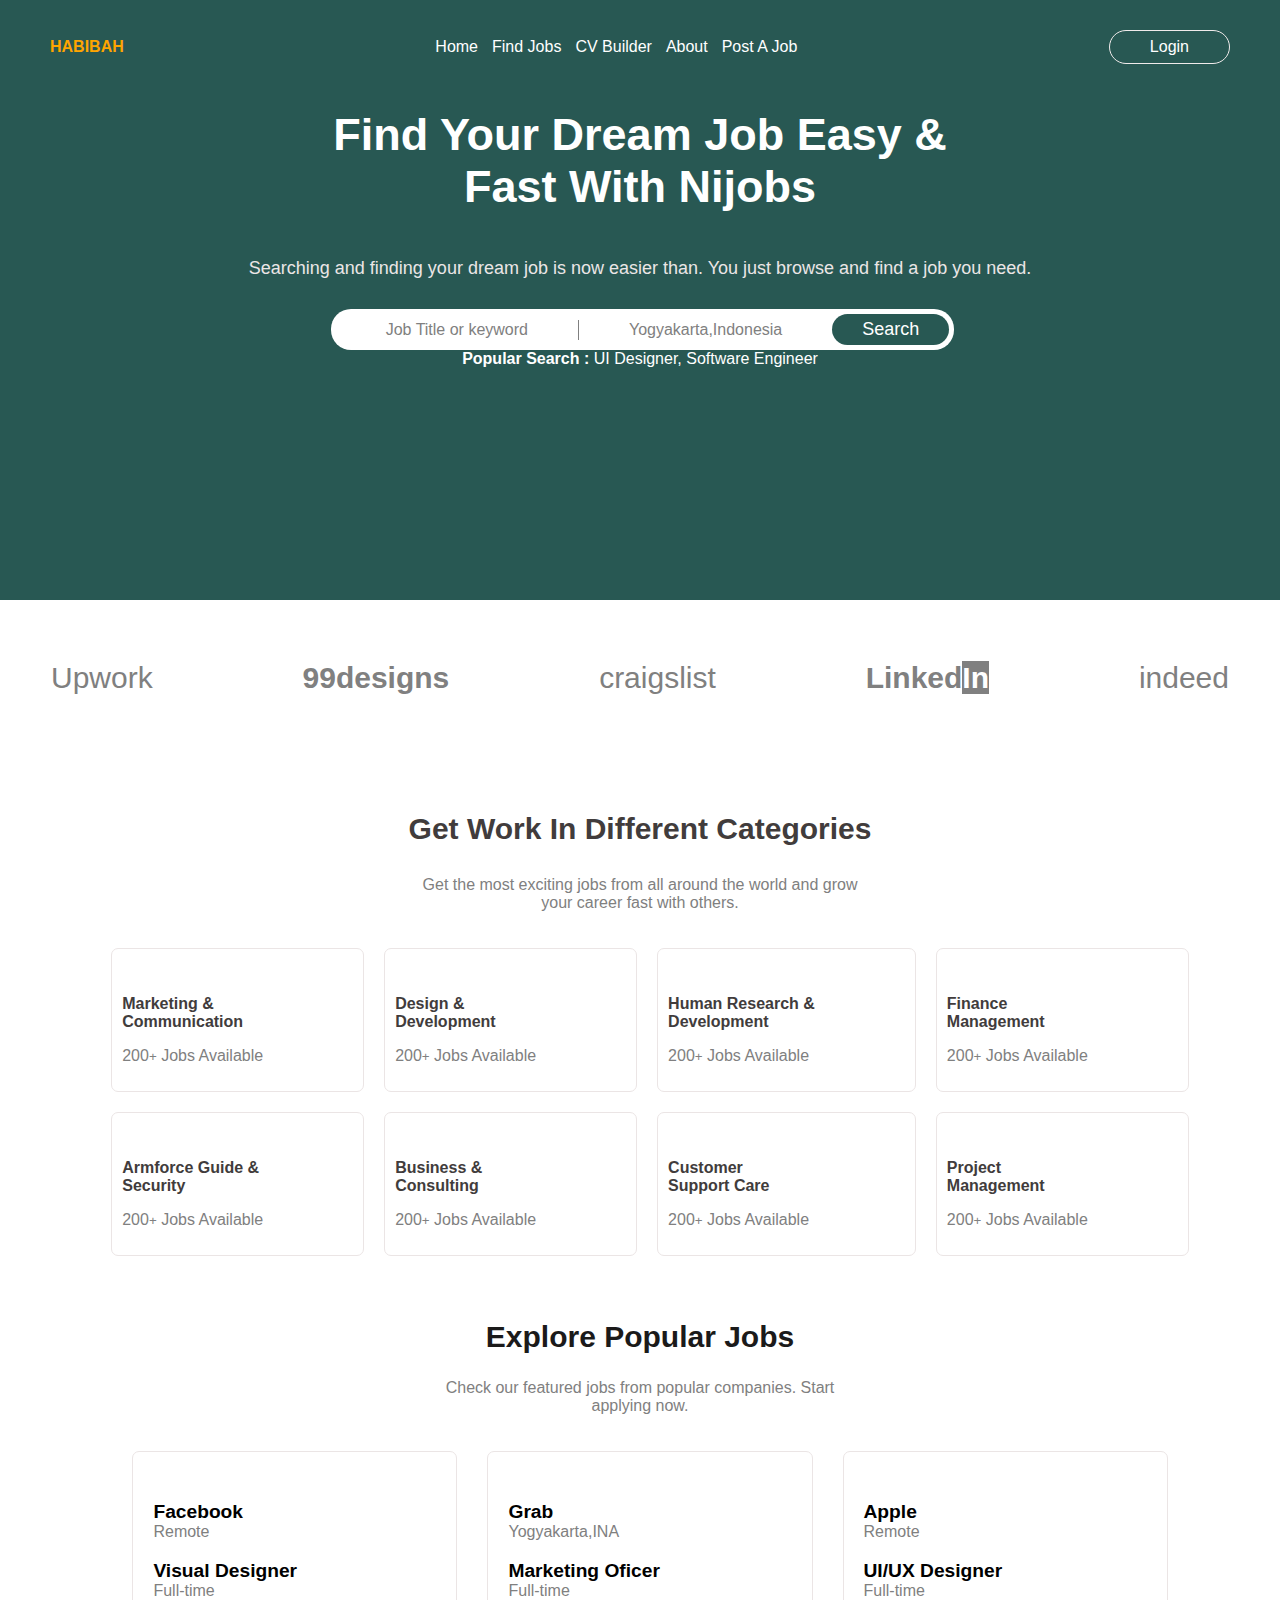
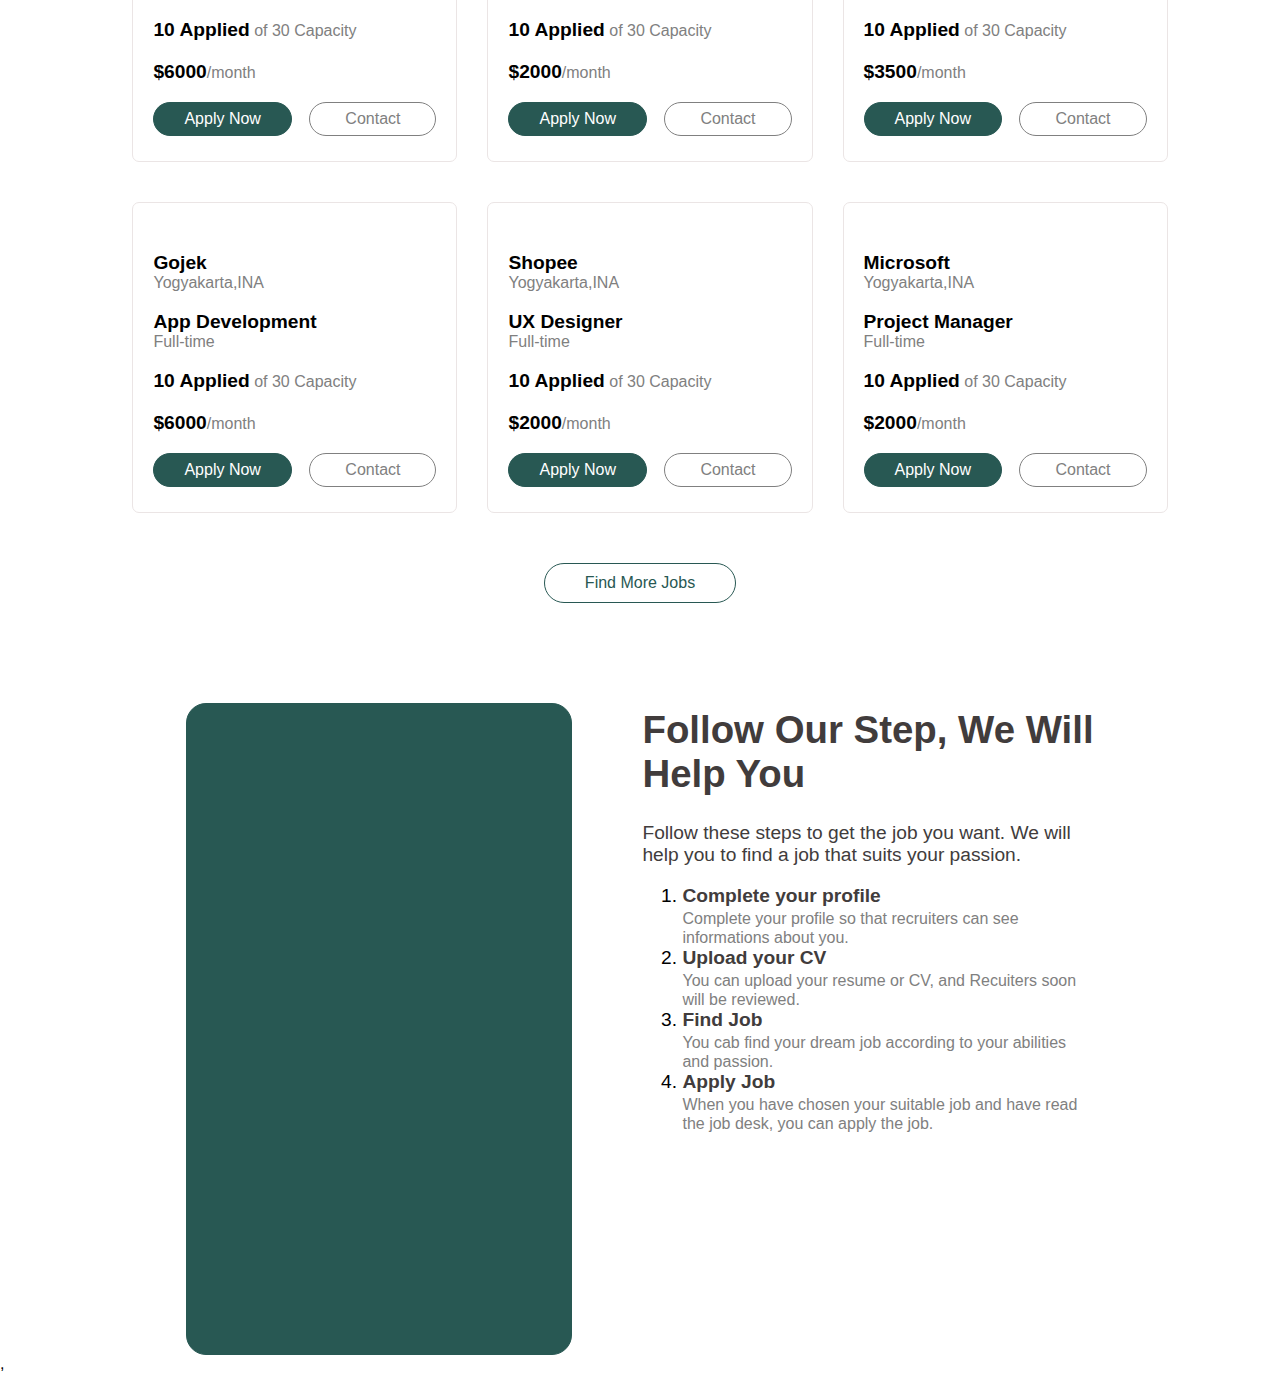
<file: index.html>
<html lang="en">
  <head>
    <meta charset="UTF-8" />
    <meta http-equiv="X-UA-Compatible" content="IE=edge" />
    <meta name="viewport" content="width=device-width, initial-scale=1.0" />
    <link rel="stylesheet" href="index.css" />
    <title>My first landing page</title>
  </head>
  <body>
    <div class="header">
      <header>
        <div id="logo">HABIBAH</div>
        <div class="menu">
          <div class="link">Home</div>
          <div class="link">Find Jobs</div>
          <div class="link">CV Builder</div>
          <div class="link">About</div>
          <div class="link">Post A Job</div>
        </div>
        <div type="button" class="btn">Login</div>
      </header>
      <div class="header2">
        <p class="one">
          <b>Find Your Dream Job Easy &<br />Fast With Nijobs</b>
        </p>
        <span class="two"
          >Searching and finding your dream job is now easier than. You just
          browse and find a job you need.
        </span>
        <div class="three">
          <span class="link2">Job Title or keyword</span>
          <div class="line"></div>
          <span class="link2">Yogyakarta,Indonesia</span>
          <div type="button" class="btn2">Search</div>
        </div>
        <div>
          <b>Popular Search :</b> UI Designer, Software Engineer
        </div>
      </div>
    </div>
    <div class="body">
      <div class="header3">
        <div>Upwork</div>
        <div><b>99designs</b></div>
        <div>craigslist</div>
        <div>
          <b>Linked<mark class="in">In</mark></b>
        </div>
        <div>indeed</div>
      </div>
      <p class="work"><b>Get Work In Different Categories</b></p>
      <p class="career">
        Get the most exciting jobs from all around the world and grow<br />
        your career fast with others.
      </p>
      <div class="icon">
        <div class="part">
          <p class="field">Marketing &<br />Communication</p>
          <p class="jobs">200<small>+</small> Jobs Available</p>
        </div>
        <div class="part">
          <p class="field">Design &<br />Development</p>
          <p class="jobs">200<small>+</small> Jobs Available</p>
        </div>
        <div class="part">
          <p class="field">Human Research &<br />Development</p>
          <p class="jobs">200<small>+</small> Jobs Available</p>
        </div>
        <div class="part">
          <p class="field">Finance<br />Management</p>
          <p class="jobs">200<small>+</small> Jobs Available</p>
        </div>
        <div class="part">
          <p class="field">Armforce Guide &<br />Security</p>
          <p class="jobs">200<small>+</small> Jobs Available</p>
        </div>
        <div class="part">
          <p class="field">Business &<br />Consulting</p>
          <p class="jobs">200<small>+</small> Jobs Available</p>
        </div>
        <div class="part">
          <p class="field">Customer<br />Support Care</p>
          <p class="jobs">200<small>+</small> Jobs Available</p>
        </div>
        <div class="part">
          <p class="field">Project<br />Management</p>
          <p class="jobs">200<small>+</small> Jobs Available</p>
        </div>
      </div>
    </div>
    <div>
      <h2 class="explore">Explore Popular Jobs</h2>
      <p class="job">
        Check our featured jobs from popular companies. Start<br />applying now.
      </p>
    </div>
    <div class="remote">
      <div class="company">
        <div class="idk">
          <p><b>Facebook</b><br /><small style="color: gray">Remote</small></p>
          <p>
            <b>Visual Designer</b><br /><small style="color: gray"
              >Full-time</small
            >
          </p>
          <p>
            <b>10 Applied</b><small style="color: gray"> of 30 Capacity</small>
          </p>
          <p><b>$6000</b><small style="color: gray">/month</small></p>
        </div>
        <div class="btns">
          <div class="btn3">Apply Now</div>
          <div class="btn4">Contact</div>
        </div>
      </div>

      <div class="company">
        <div class="idk">
          <p><b>Grab</b><br /><small>Yogyakarta,INA</small></p>
          <p><b>Marketing Oficer</b><br /><small>Full-time</small></p>
          <p><b>10 Applied</b><small> of 30 Capacity</small></p>
          <p><b>$2000</b><small>/month</small></p>
        </div>
        <div class="btns">
          <div class="btn3">Apply Now</div>
          <div class="btn4">Contact</div>
        </div>
      </div>
      <div class="company">
        <div class="idk">
          <p><b>Apple</b><br /><small>Remote</small></p>
          <p><b>UI/UX Designer</b><br /><small>Full-time</small></p>
          <p><b>10 Applied</b><small> of 30 Capacity</small></p>
          <p><b>$3500</b><small>/month</small></p>
        </div>
        <div class="btns">
          <div class="btn3">Apply Now</div>
          <div class="btn4">Contact</div>
        </div>
      </div>
      <div class="company">
        <div class="idk">
          <p><b>Gojek</b><br /><small>Yogyakarta,INA</small></p>
          <p><b>App Development</b><br /><small>Full-time</small></p>
          <p><b>10 Applied</b><small> of 30 Capacity</small></p>
          <p><b>$6000</b><small>/month</small></p>
        </div>
        <div class="btns">
          <div class="btn3">Apply Now</div>
          <div class="btn4">Contact</div>
        </div>
      </div>
      <div class="company">
        <div class="idk">
          <p><b>Shopee</b><br /><small>Yogyakarta,INA</small></p>
          <p><b>UX Designer</b><br /><small>Full-time</small></p>
          <p><b>10 Applied</b><small> of 30 Capacity</small></p>
          <p><b>$2000</b><small>/month</small></p>
        </div>
        <div class="btns">
          <div class="btn3">Apply Now</div>
          <div class="btn4">Contact</div>
        </div>
      </div>
      <div class="company">
        <div class="idk">
          <p><b>Microsoft</b><br /><small>Yogyakarta,INA</small></p>
          <p><b>Project Manager</b><br /><small>Full-time</small></p>
          <p><b>10 Applied</b><small> of 30 Capacity</small></p>
          <p><b>$2000</b><small>/month</small></p>
        </div>
        <div class="btns">
          <div class="btn3">Apply Now</div>
          <div class="btn4">Contact</div>
        </div>
      </div>
    </div>
    <div class="wrap">
      <div></div>
      <div class="button">Find More Jobs</div>
      <div></div>
    </div>
    <div class="steps">
      <div class="green-box"></div>
      <div class="step">
        <h1 class="brand">Follow Our Step, We Will<br />Help You</h1>
        <p class="brand">
          Follow these steps to get the job you want. We will<br />help you to
          find a job that suits your passion.
        </p>
        <ol>
          <li>
            <b class="brand">Complete your profile</b><br /><small
              >Complete your profile so that recruiters can see<br />informations
              about you.</small
            >
          </li>
          <li>
            <b class="brand">Upload your CV</b><br /><small
              >You can upload your resume or CV, and Recuiters soon<br />will be
              reviewed.</small
            >
          </li>
          <li>
            <b class="brand">Find Job</b><br /><small
              >You cab find your dream job according to your abilities<br />and
              passion.</small
            >
          </li>
          <li>
            <b class="brand">Apply Job</b><br /><small
              >When you have chosen your suitable job and have read<br />the job
              desk, you can apply the job.</small
            >
          </li>
        </ol>
      </div>
    </div>
    ,
  </body>
</html>
</file>
<file: index.css>
body {
  margin: 0;
  font-family: "Segoe UI", Tahoma, Geneva, Verdana, sans-serif;
  width: 100%;
  height: 100vh;
  overflow-x: hidden;
  box-sizing: border-box;
  padding-bottom: 50px;
}
.header {
  background-color: rgb(40, 88, 83);
  height: 60vh;
  padding: 30px 50px;
  color: white;
}

header {
  display: flex;
  justify-content: space-between;
  align-items: center;
}
#logo {
  font-weight: bold;
  color: orange;
}
.menu {
  display: flex;
  justify-content: space-between;
}

.link {
  margin: 0px 7px;
}

.btn {
  color: white;
  padding: 7px 40px;
  text-align: center;
  border-radius: 20px;
  border: 1px solid rgb(240, 235, 235);
  font-size: 16px;
  cursor: pointer;
}
.header2 {
  display: flex;
  flex-direction: column;
  text-align: center;
}
.one {
  font-size: 45px;
}
.two {
  font-size: 18px;
  color: rgb(235, 230, 230);
}
.btn2 {
  color: #fff;
  background-color: rgb(40, 88, 83);
  border-radius: 20px;
  padding: 5px 30px;
  font-size: 18px;
  cursor: pointer;
}
.body{
  margin-top: 30px;
}
.three {
  margin-top: 30px;
  margin-left: 5px;
  font-size: x-small;
  border-radius: 20px;
  color: gray;
  background-color: #fff;
  padding: 5px;
  align-self: center;
  border: 1px #fff;
  display: flex;
  align-items: center;
}
.line {
  width: 1px;
  height: 20px;
  background-color: gray;
}

.link2 {
  margin: 0px 50px;
  font-size: 16px;
}

.header3 {
  display: flex;
  justify-content: space-between;
  color: gray;
  padding: 30px 50px;
  height: 10vh;
  border: 1px solid white;
  font-size: 30px;
}
.field {
  font-weight: bold;
  color: rgb(65, 60, 60);
}
.jobs {
  color: gray;
}

.part {
  border: 1px solid rgb(235, 229, 229);
  padding-top: 30px;
  padding-bottom: 10px;
  padding-right: 100px;
  padding-left: 10px;
  margin-left: 20px;
  margin-top: 20px;
  border-radius: 7px;
  transition: all 0.3s;
}

.part:hover {
  box-shadow: 0 4px 20px rgba(141, 137, 137, 0.4);
  border-color: white;
}

.icon {
  display: grid;
  justify-content: center;
  grid-template-columns: auto auto auto auto;
  margin-bottom: 5%;
}
.remote {
  display: grid;
  grid-template-columns: auto auto auto;
  justify-content: center;
  row-gap: 20px;
  column-gap: 10px;
  margin-bottom: 50px;
}
.company {
  border: 1px solid rgb(235, 229, 229);
  border-radius: 7px;
  padding-top: 30px;
  padding-bottom: 25px;
  padding-left: 20px;
  margin-left: 20px;
  margin-top: 20px;
  font-size: larger;
  transition: all 0.3s;
}
.idk {
  padding-right: 100px;
}
.btns {
  display: flex;
  justify-content: space-between;
  padding-right: 20px;
}
.btn3 {
  color: white;
  padding: 7px 30px;
  text-align: center;
  border-radius: 20px;
  background-color: rgb(40, 88, 83);
  border: 1px solid rgb(40, 88, 83);
  font-size: 16px;
  cursor: pointer;
  transition: all 0.3s;
}
.btn4 {
  color: gray;
  padding: 7px 35px;
  text-align: center;
  border-radius: 20px;
  border: 1px solid gray;
  font-size: 16px;
  cursor: pointer;
  transition: all 0.3s;
}
.button {
  text-align: center;
  border: 1px solid rgb(40, 88, 83);
  padding: 10px 20px;
  border-radius: 20px;
  width: 150px;
  color: rgb(40, 88, 83);
  cursor: pointer;
}
.steps {
  display: flex;
  justify-content: center;
  font-size: larger;
}

#location {
  border-color: white;
}
#job {
  border-color: #fff;
}
.company:hover {
  border: rgb(40, 88, 83);
  color: white;
  background-color: rgb(40, 88, 83);
}
.btn3:hover {
  border: #fff;
  color: gray;
  background-color: #fff;
}
.btn4:hover {
  border-color: #fff;
  color: #fff;
}
ul li {
  font-size: 14px;
  color: rgb(235, 230, 230);
}
.in {
  color: white;
  background-color: gray;
}
.work {
  color: rgb(65, 60, 60);
  font-size: 30px;
  text-align: center;
}
.career {
  text-align: center;
  color: gray;
}
.explore {
  font-size: 30px;
  text-align: center;
  color: rgb(27, 26, 26);
}
.job {
  color: gray;
  text-align: center;
}
small {
  color: gray;
}
.wrap {
  display: flex;
  justify-content: center;
}
.green-box {
  border: 1px solid rgb(40 88 83);
  margin-top: 100px;
  color: #fff;
  background-color: rgb(40 88 83);
  text-align: center;
  border-radius: 20px;
  width: 30%;
  padding-top: 200px;
  height: 50vh;
}
.step {
  margin-top: 80px;
  margin-left: 70px;
}
.brand {
  color: rgb(65, 60, 60);
}

/* media queies */
@media screen and (max-width: 992px) {
  .header { 
    height: 40vh; 
  }
  .header3 { 
    font-size: 32px; 
    display: flex; 
  }

.one{
  font-size: 35px;
}
.three{
  margin-left: 0;
  border-radius: 30px;
}
.header3{
  font-size:20px;
}
.icon{
  display: grid;
  grid-template-columns: auto auto;
  column-gap:20px;
  row-gap: 20px;
}
.remote{
  grid-template-columns: auto auto;
  column-gap:20px;
  row-gap: 20px;
}
}
@media screen and (max-width: 768px) {
  .header{
    height: 30vh;
  }
  .menu{
    display: none;
  }
  .one{
    font-size: 30px;
  }
  .two{
    font-size:16px;
  }
  .three{
    border-radius:40px;
  }
  .link2{
    font-size: 12px;
  }
  .btn3{
    font-size: 14px;
    padding: 7px 15px;
    border-radius: px
  }
  .btn4{
    font-size: 14px;
    padding: 7px 25px
  }
  .green-box{
    display: none;
  }
  .step{
    display: flex;
    flex-direction: column;
    align-items: center;
  }
  
}

@media screen and (max-width: 600px) {
  body{
  width: 100%;
  }
  #logo{
    font-size:18px;
  }
  .header{
    width: 100%;
    height: 50vh;
  }
  .one{
    margin-top:50px;
  }
  .two{
    margin-top: 30px;
  }
  .three{
  display: none;
  }
  .header li{
    display: none;
  }
  .icon{
    grid-template-columns:auto;
  }
  .remote{
    grid-template-columns: auto;
  }
  .header3{
    display: grid;
    grid-template-columns: 200px 200px;
    flex-direction:column;
    align-items:center;
    line-height: 1.5;
    padding-top: 10px;
    margin-bottom: 30px;
  }
  .header3 div{
    margin-bottom: 10px;
  }
  .btn{
    padding: 7px 20px;
    font-size: 18px;
  }
  .work{
    font-size: 25px;
    margin-top: 50px;
  }
  .company{
    margin-right: 15px;
  }
  .step{
    margin-left: 20px;
  }
}
</file>
